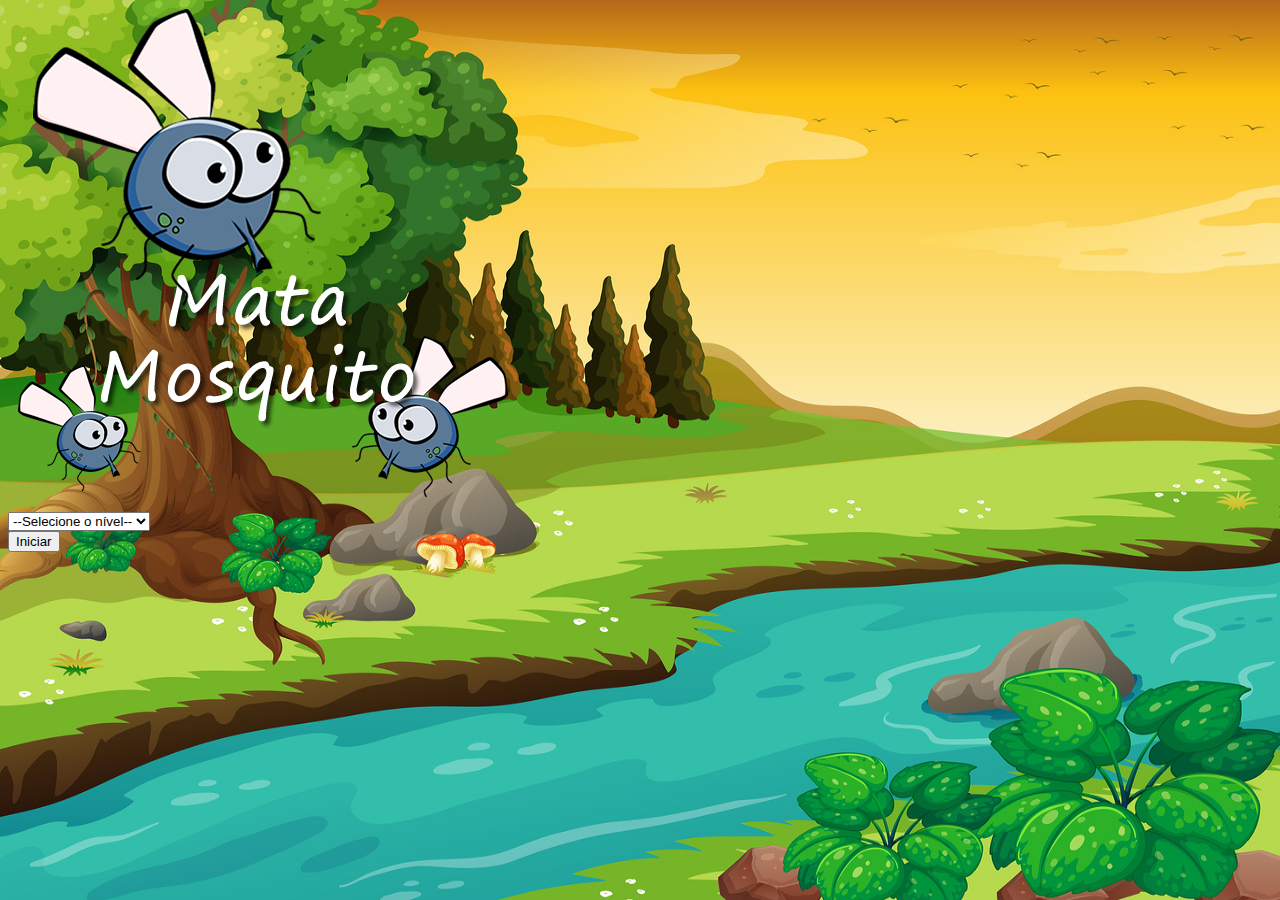
<file: index.html>
<!DOCTYPE html>
<html lang="en">

<head>
    <meta charset="UTF-8">
    <meta http-equiv="X-UA-Compatible" content="IE=edge">
    <meta name="viewport" content="width=device-width, initial-scale=1.0">
    <title>Tela Inicial</title>
    <!-- CSS only -->
    <link href="https://cdn.jsdelivr.net/npm/bootstrap@5.2.2/dist/css/bootstrap.min.css" rel="stylesheet"
        integrity="sha384-Zenh87qX5JnK2Jl0vWa8Ck2rdkQ2Bzep5IDxbcnCeuOxjzrPF/et3URy9Bv1WTRi" crossorigin="anonymous">
    <link rel="stylesheet" href="css/style.css">

    <script>
        function iniciarJogo() {
            let nivel = document.getElementById('nivel').value
            if (nivel === '') {
                alert("Selecione um nível para iniciar o jogo")
                return false
            }
            window.location.href = "app.html?"+nivel
        }
    </script>

</head>

<body>
    <div class="container">
        <div class="row">
            <div class="col">
                <div id="tema" class="d-flex justify-content-center">
                    <img src="img/game.png" alt="fim do jogo">
                </div>
            </div>
        </div>

        <div class="row">
            <div class="col">
                <div class="d-flex justify-content-center">
                    <div class="mb-2">
                    <select class="form-control" id="nivel">
                        <option value="">--Selecione o nível--</option>
                        <option value="normal">Normal</option>
                        <option value="dificil">Dificil</option>
                        <option value="booba">Vida real</option>
                    </select>
                    </div>
                </div>
            </div>
        </div>

        <div class="row">
            <div class="col">
                <div class="d-flex justify-content-center">
                    <button type="button" class="btn btn-danger btn-lg"
                        onclick="iniciarJogo()">Iniciar</button>
                </div>
            </div>
        </div>
    </div>
</body>

</html>
</file>
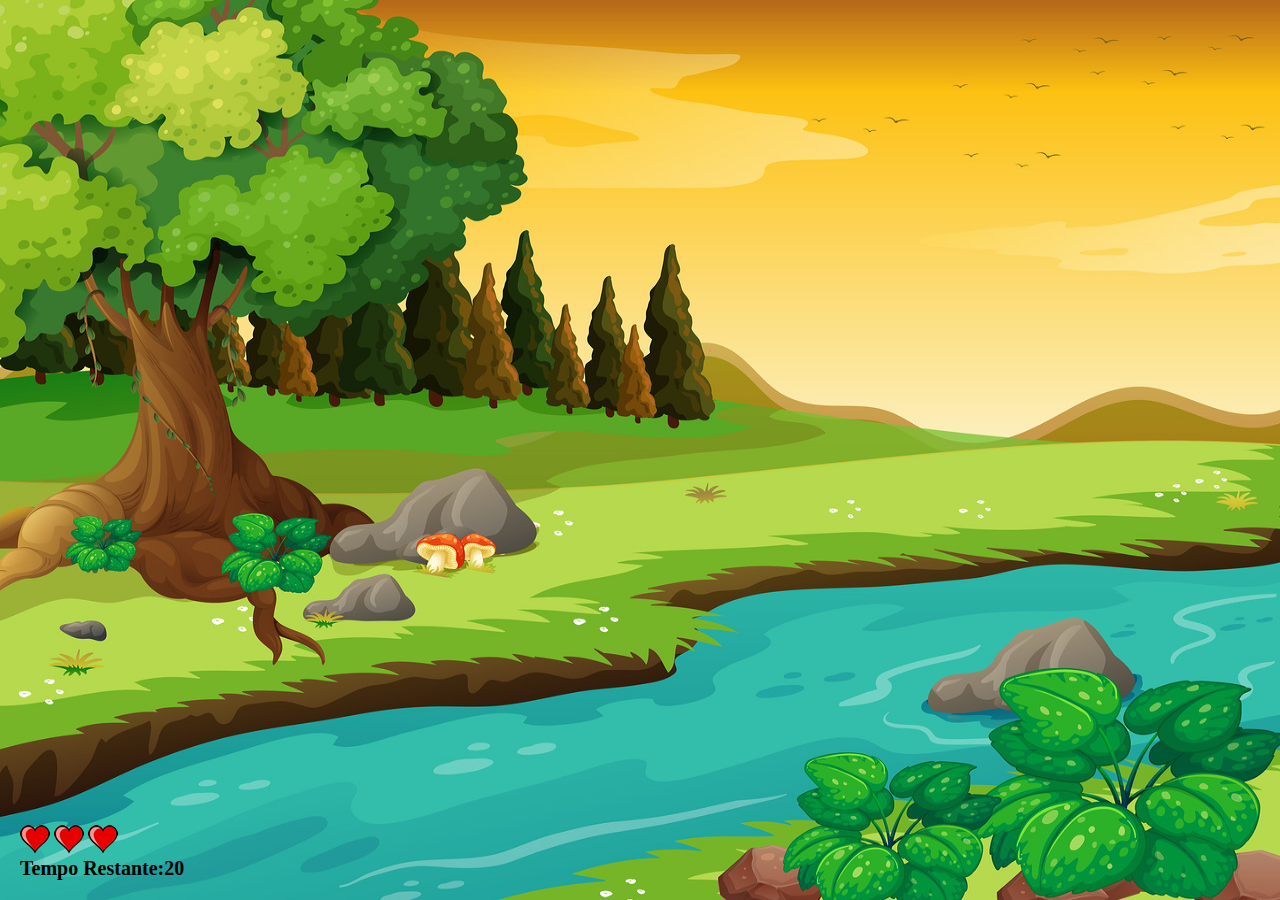
<file: app.html>
<!DOCTYPE html>
<html lang="en">
<head>
    <meta charset="UTF-8">
    <meta http-equiv="X-UA-Compatible" content="IE=edge">
    <meta name="viewport" content="width=device-width, initial-scale=1.0">
    <title>Mata Mosquito</title>
    <link rel="stylesheet" href="css/style.css">
    <script src="js/script.js"></script>
</head>
<body onresize="ajustarTamanhoBrowser()">

    <div class="painel">
        <div class="vidas">
            <img id="v1" src="img/coracao_cheio.png" alt="coração vazio">
            <img id="v2" src="img/coracao_cheio.png" alt="coração vazio">
            <img id="v3" src="img/coracao_cheio.png" alt="coração vazio">
        </div>
        <div class="tempo">
            Tempo Restante:<span id="tempo"></span>
        </div>

    </div>




    <script>
        document.getElementById('tempo').innerHTML = tempo

        let criarMosca = setInterval(function() {
            posicaoRandom()
        },criarMoscaTempo)
    </script>
</body>
</html>
</file>
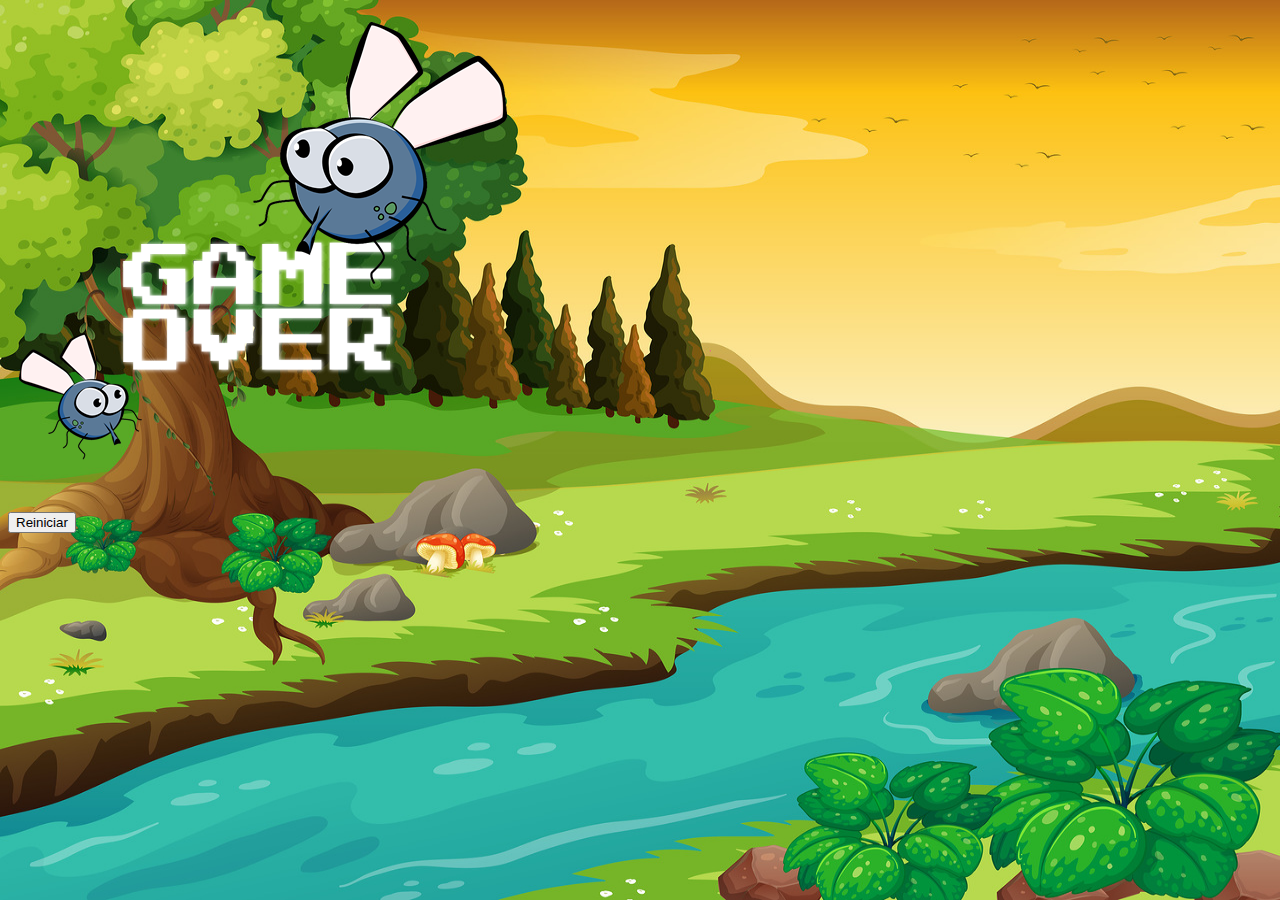
<file: fim_de_jogo.html>
<!DOCTYPE html>
<html lang="en">
<head>
    <meta charset="UTF-8">
    <meta http-equiv="X-UA-Compatible" content="IE=edge">
    <meta name="viewport" content="width=device-width, initial-scale=1.0">
    <title>Derrota!</title>
    <!-- CSS only -->
    <link href="https://cdn.jsdelivr.net/npm/bootstrap@5.2.2/dist/css/bootstrap.min.css" rel="stylesheet"
        integrity="sha384-Zenh87qX5JnK2Jl0vWa8Ck2rdkQ2Bzep5IDxbcnCeuOxjzrPF/et3URy9Bv1WTRi" crossorigin="anonymous">
    <link rel="stylesheet" href="css/style.css">
</head>
<body>
    <div class="container">
        <div class="row">
            <div class="col">
                <div id="tema" class="d-flex justify-content-center">
                <img src="img/game_over.png" alt="fim do jogo">
                </div>
            </div>
        </div>

        <div class="row">
            <div class="col">
                <div class="d-flex justify-content-center">
                    <button type="button" class="btn btn-dark btn-lg" onclick="window.location.href = 'index.html'">Reiniciar</button>
                </div>
            </div>
        </div>
    </div>
</body>
</html>
</file>
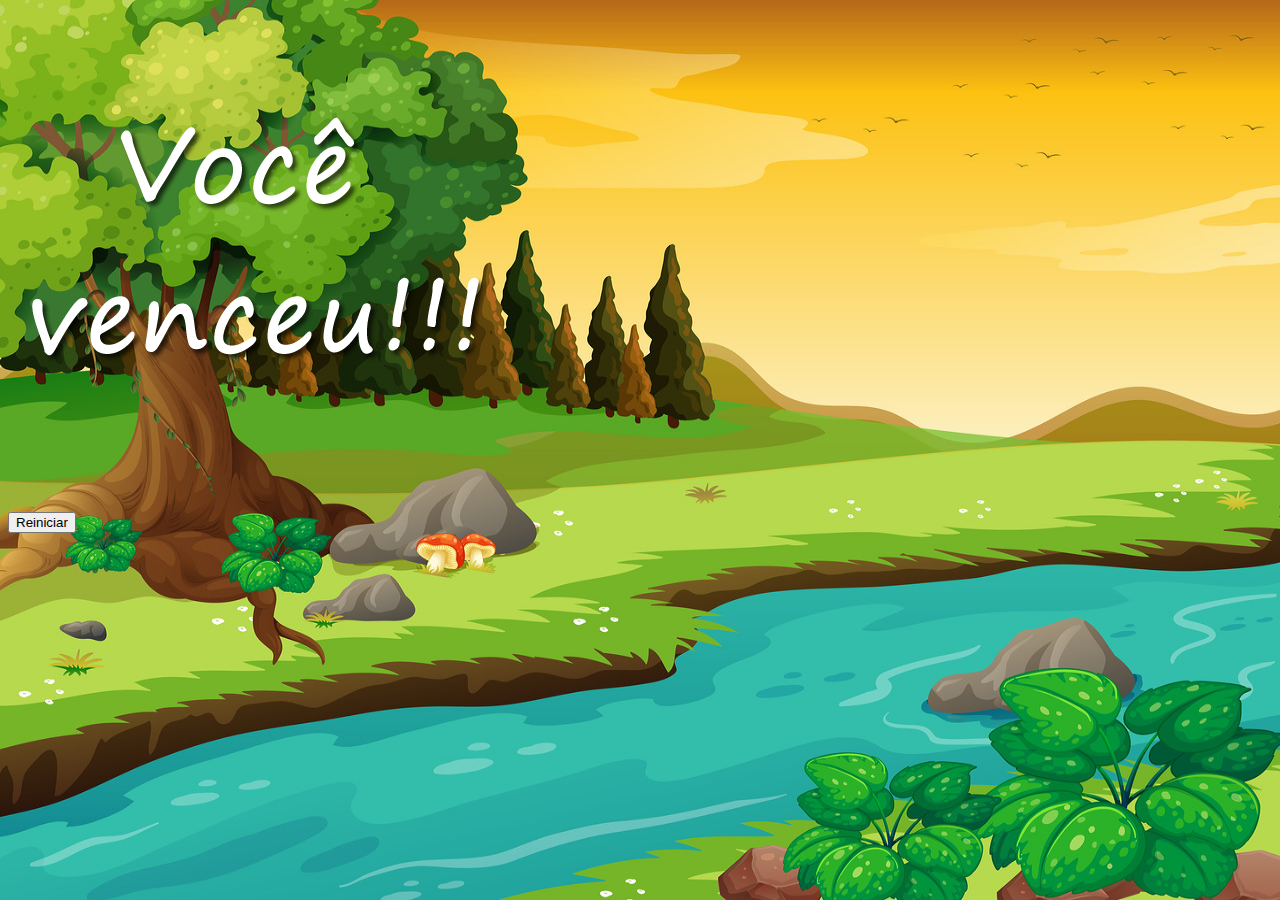
<file: vitoria.html>
<!DOCTYPE html>
<html lang="en">

<head>
    <meta charset="UTF-8">
    <meta http-equiv="X-UA-Compatible" content="IE=edge">
    <meta name="viewport" content="width=device-width, initial-scale=1.0">
    <title>Vitória!</title>
    <!-- CSS only -->
    <link href="https://cdn.jsdelivr.net/npm/bootstrap@5.2.2/dist/css/bootstrap.min.css" rel="stylesheet"
        integrity="sha384-Zenh87qX5JnK2Jl0vWa8Ck2rdkQ2Bzep5IDxbcnCeuOxjzrPF/et3URy9Bv1WTRi" crossorigin="anonymous">
    <link rel="stylesheet" href="css/style.css">
</head>

<body>
    <div class="container">
        <div class="row">
            <div class="col">
                <div id="tema" class="d-flex justify-content-center">
                    <img src="img/vitoria.png" alt="fim do jogo">
                </div>
            </div>
        </div>

        <div class="row">
            <div class="col">
                <div class="d-flex justify-content-center">
                    <button type="button" class="btn btn-dark btn-lg"
                        onclick="window.location.href = 'index.html'">Reiniciar</button>
                </div>
            </div>
        </div>
    </div>
</body>

</html>
</file>
<file: css/style.css>
html{
    cursor: url(../img/mata_mosca.png) 30 30, auto;
}

body{
    background: rgb(70, 223, 70) url(../img/background.png);
    background-repeat: no-repeat;
    background-size: cover;
    background-size: 100vw 100vh;
}

.mosca1 {
    width: 40px;
    height: 40px;
}
.mosca2 {
    width: 50px;
    height: 50px;
}
.mosca3 {
    width: 90px;
    height: 90px;
}

.ladoA{
    transform: scaleX(1);
    -webkit-transform: scaleX(1);
    -moz-transform: scaleX(1);
    -ms-transform: scaleX(1);
    -o-transform: scaleX(1);
}

.ladoB {
    transform: scaleX(-1);
    -webkit-transform: scaleX(-1);
    -moz-transform: scaleX(-1);
    -ms-transform: scaleX(-1);
    -o-transform: scaleX(-1);
}

.painel{
    position: absolute;
    width: 190px;
    padding: 20px;
    left: 0px;
    bottom: 0px;
}

.vidas{
    float: left;
}
.tempo{
    float: left;
    font-size: 20px;
    font-weight: bold;
}

@media only screen and (max-width: 600px) and (max-height: 1000px) {
body {
        background: rgb(70, 223, 70) url(../img/background.png);
        background-repeat: no-repeat;
        background-size: cover;
        background-size: 1000px 1000px;
        position: relative;
        inset: 0;
        top: 13rem;
        left: 0;
        right: 100px;
    }
    #tema img{
        min-width: 200px;
        width: 50%;
        height: 50%;
    }
    .painel {
        display: grid;
        position: fixed;
        width: 190px;
        padding: 20px;
        padding-right: 5px;
        left: -10px;
        bottom: 5px;
    }

    .vidas {
        float: left;
    }

    .tempo {
        float: left;
        font-size: 20px;
        font-weight: bold;
    }
}
</file>
